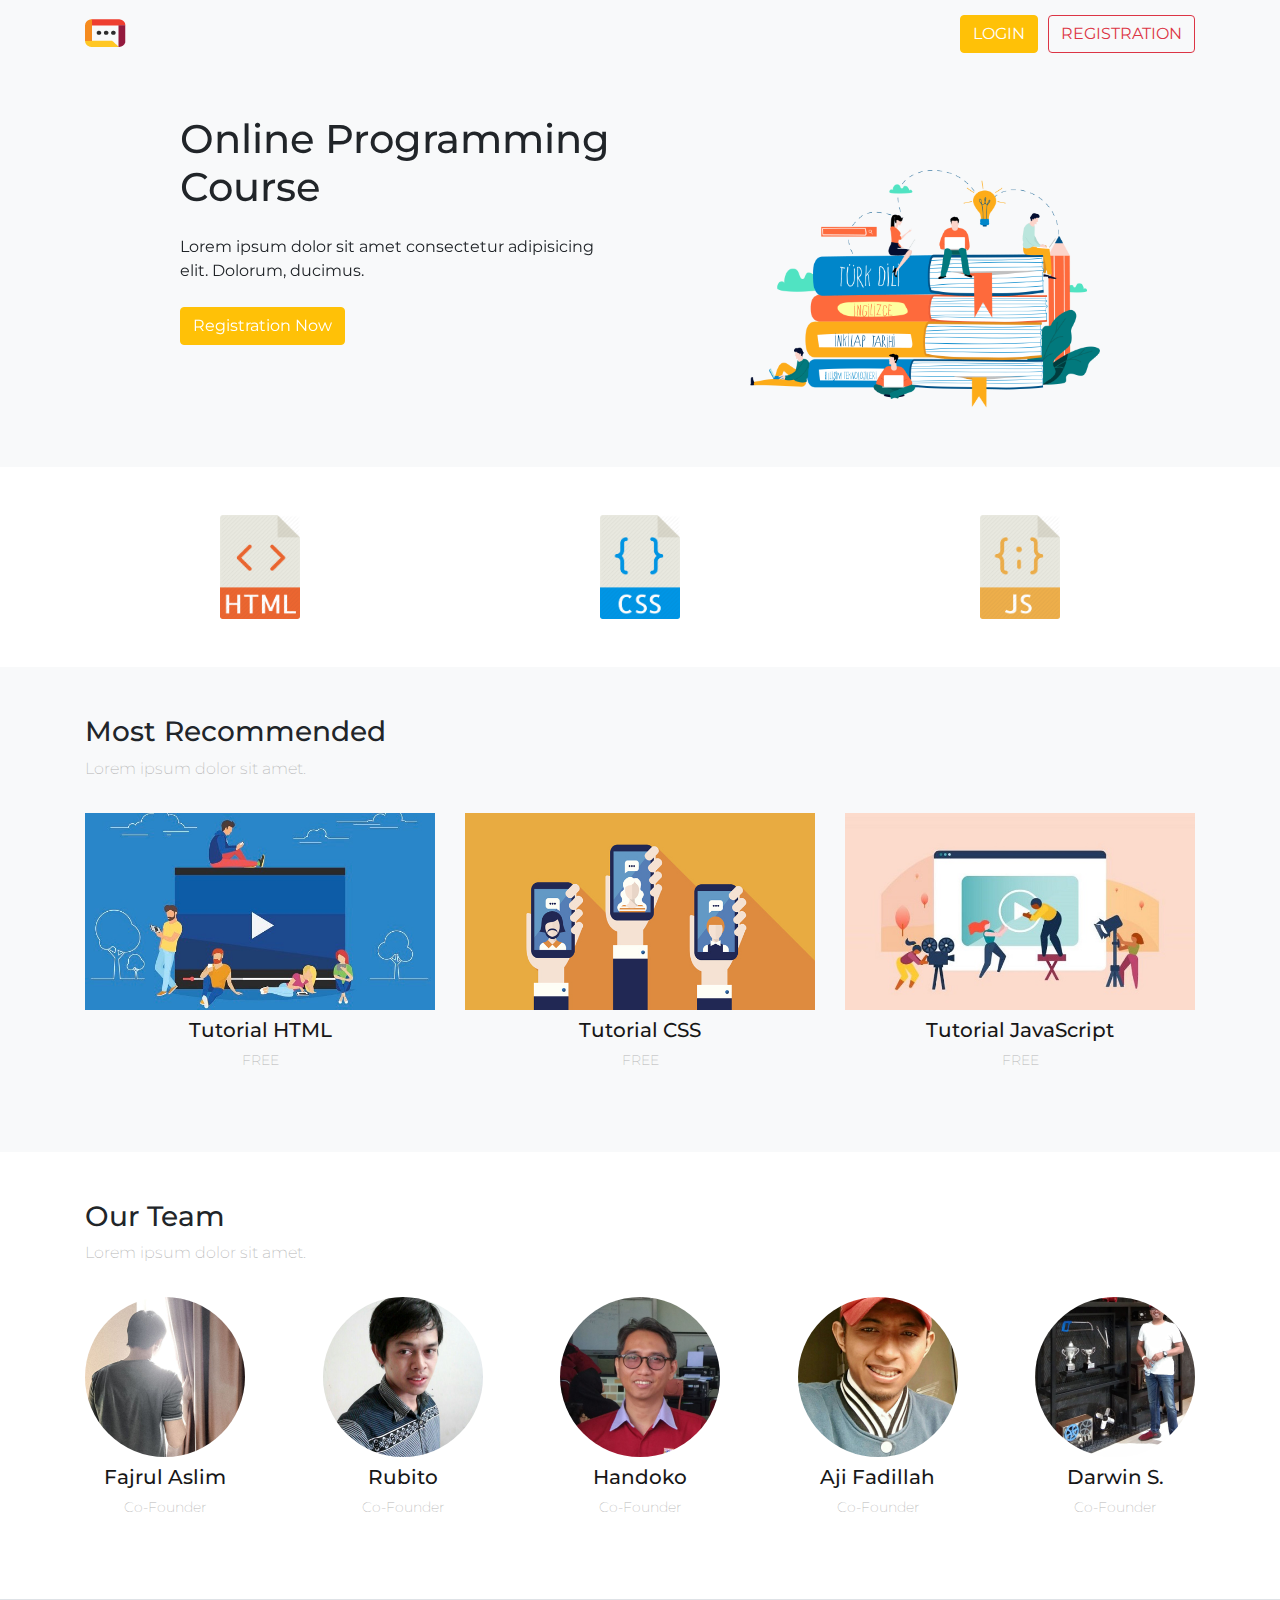
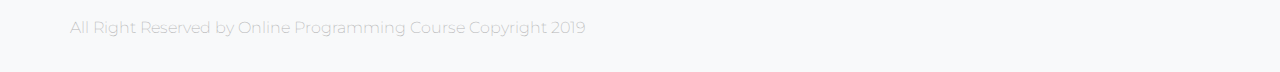
<file: index.html>
<!doctype html>
<html lang="en">

<head>
    <!-- Required meta tags -->
    <meta charset="utf-8">
    <meta name="viewport" content="width=device-width, initial-scale=1, shrink-to-fit=no">

    <!-- Bootstrap CSS -->
    <link rel="stylesheet" href="css/bootstrap.min.css">

    <!-- Font Awesome -->
    <link rel="stylesheet" href="css/all.css">

    <!-- Google Font -->
    <link href="https://fonts.googleapis.com/css?family=Lora:400,700|Montserrat:200,400,600&display=swap"
        rel="stylesheet">

    <!-- My CSS -->
    <link rel="stylesheet" href="css/style.css">

    <title>Online Programming Course</title>
</head>

<body>
    <!-- Navbar -->
    <nav class="navbar navbar-expand-lg navbar-light bg-light">
        <div class="container">
            <a class="navbar-brand" href="index.html"><img src="img/logo_small.png" alt="logo"></a>
            <button class="navbar-toggler" type="button" data-toggle="collapse" data-target="#navbarNav"
                aria-controls="navbarNav" aria-expanded="false" aria-label="Toggle navigation">
                <span class="navbar-toggler-icon"></span>
            </button>
            <div class="collapse navbar-collapse" id="navbarNav">
                <ul class="navbar-nav text-uppercase ml-auto">
                    <li class="nav-item">
                        <a href="login.html" class="btn btn-warning text-white">Login</a>
                    </li>
                    <li class="nav-item">
                        <a href="register.html" class="btn btn-outline-danger">Registration</a>
                    </li>
                </ul>
            </div>
        </div>
    </nav>
    <!-- Akhir Navbar -->

    <!-- Carousel -->
    <div id="carouselExampleControls" class="carousel slide bg-light" data-ride="carousel">
        <div class="carousel-inner">
            <div class="container">
                <div class="carousel-item active">
                    <div class="row pt-5 justify-content-center">
                        <div class="col-9 col-sm-4 col-md-6 col-lg-5">
                            <h1 class="mb-4">Online Programming Course</h1>
                            <p class="mb-4">Lorem ipsum dolor sit amet consectetur adipisicing elit. Dolorum, ducimus.
                            </p>
                            <a href="register.html" class="btn btn-warning text-white">Registration Now</a>
                        </div>
                        <div class="col-3 col-sm-6 col-md-4 col-lg-4 d-none d-sm-block offset-1">
                            <img src="img/carousel.png" alt="picture" class="img-fluid">
                        </div>
                    </div>
                </div>
            </div>
        </div>
    </div>
    <!-- Akhir Carousel -->

    <!-- Code -->
    <section class="code">
        <div class="container">
            <div class="row text-center">
                <div class="col-md col-sm-6 p-5">
                    <img src="img/html_icon.png" alt="uniqlo" class="img-fluid" width="80">
                </div>
                <div class="col-md col-sm-6 p-5">
                    <img src="img/css_icon.png" alt="uniqlo" class="img-fluid" width="80">
                </div>
                <div class="col-md col-sm-6 p-5">
                    <img src="img/javascript_icon.png" alt="uniqlo" class="img-fluid" width="80">
                </div>
            </div>
        </div>
    </section>
    <!-- Akhir Code -->

    <!-- Feature -->
    <section class="feature bg-light p-5">
        <div class="container">
            <div class="row mb-3">
                <div class="col">
                    <h3>Most Recommended</h3>
                    <p>Lorem ipsum dolor sit amet.</p>
                </div>
            </div>
            <div class="row">
                <div class="col-12 col-sm-6 col-md-4 col-lg-4">
                    <figure class="figure">
                        <img src="img/cover-01.jpg" class="figure-img img-fluid">
                        <figcaption class="figure-caption text-center">
                            <h5>Tutorial HTML</h5>
                            <p>FREE</p>
                        </figcaption>
                    </figure>
                </div>
                <div class="col-12 col-sm-6 col-md-4 col-lg-4">
                    <figure class="figure">
                        <img src="img/cover-02.jpg" class="figure-img img-fluid">
                        <figcaption class="figure-caption text-center">
                            <h5>Tutorial CSS</h5>
                            <p>FREE</p>
                        </figcaption>
                    </figure>
                </div>
                <div class="col-12 col-sm-6 col-md-4 col-lg-4">
                    <figure class="figure">
                        <img src="img/cover-03.jpg" class="figure-img img-fluid">
                        <figcaption class="figure-caption text-center">
                            <h5>Tutorial JavaScript</h5>
                            <p>FREE</p>
                        </figcaption>
                    </figure>
                </div>
            </div>
        </div>
    </section>
    <!-- Akhir Feature -->

    <!-- Our Team -->
    <section class="team p-5">
        <div class="container">
            <div class="row mb-3">
                <div class="col">
                    <h3>Our Team</h3>
                    <p>Lorem ipsum dolor sit amet.</p>
                </div>
            </div>
            <div class="row justify-content-between">
                <div class="col-6 col-sm-2 text-center">
                    <figure class="figure">
                        <img src="img/1.jpg" class="figure-img img-fluid rounded-circle">
                        <figcaption class="figure-caption text-center">
                            <h5>Fajrul Aslim</h5>
                            <p>Co-Founder</p>
                        </figcaption>
                    </figure>
                </div>
                <div class="col-6 col-sm-2 text-center">
                    <figure class="figure">
                        <img src="img/2.jpg" class="figure-img img-fluid rounded-circle">
                        <figcaption class="figure-caption text-center">
                            <h5>Rubito</h5>
                            <p>Co-Founder</p>
                        </figcaption>
                    </figure>
                </div>
                <div class="col-6 col-sm-2 text-center">
                    <figure class="figure">
                        <img src="img/3.jpg" class="figure-img img-fluid rounded-circle">
                        <figcaption class="figure-caption text-center">
                            <h5>Handoko</h5>
                            <p>Co-Founder</p>
                        </figcaption>
                    </figure>
                </div>
                <div class="col-6 col-sm-2 text-center">
                    <figure class="figure">
                        <img src="img/4.jpg" class="figure-img img-fluid rounded-circle">
                        <figcaption class="figure-caption text-center">
                            <h5>Aji Fadillah</h5>
                            <p>Co-Founder</p>
                        </figcaption>
                    </figure>
                </div>
                <div class="col-6 col-sm-2 text-center">
                    <figure class="figure">
                        <img src="img/5.jpg" class="figure-img img-fluid rounded-circle">
                        <figcaption class="figure-caption text-center">
                            <h5>Darwin S.</h5>
                            <p>Co-Founder</p>
                        </figcaption>
                    </figure>
                </div>
            </div>
        </div>
    </section>
    <!-- Akhir Our Team -->

    <!-- footer -->
    <footer class="border-top p-3 bg-light">
        <div class="container">
            <div class="row">
                <p>All Right Reserved by Online Programming Course Copyright 2019</p>
            </div>
        </div>
    </footer>
    <!-- akhir footer -->

    <!-- Optional JavaScript -->
    <!-- jQuery first, then Popper.js, then Bootstrap JS -->
    <script src="js/jquery-3.4.1.min.js"></script>
    <script src="js/popper.min.js"></script>
    <script src="js/bootstrap.min.js"></script>
    <script src="js/all.js"></script>
</body>

</html>
</file>
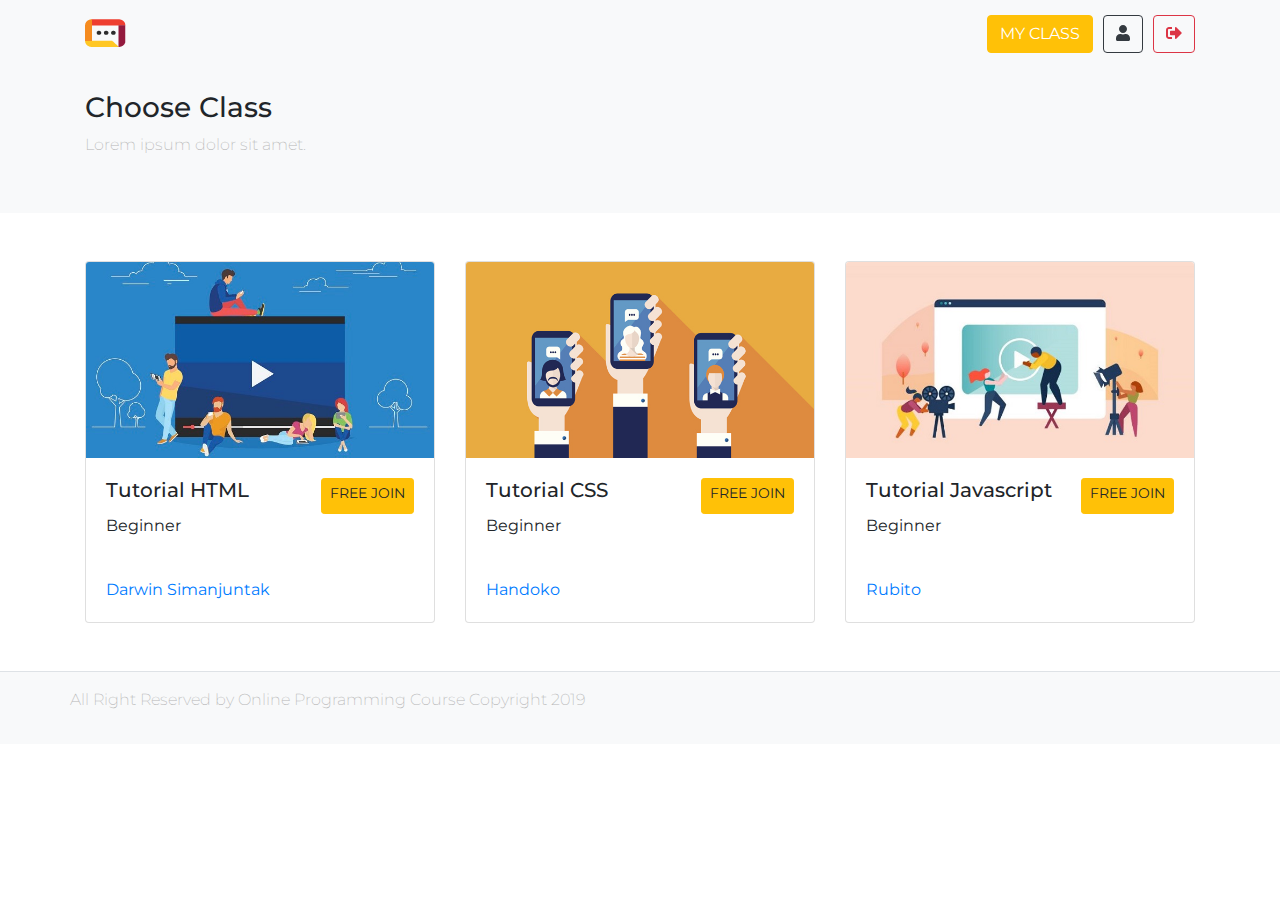
<file: dashboard.html>
<!doctype html>
<html lang="en">

<head>
    <!-- Required meta tags -->
    <meta charset="utf-8">
    <meta name="viewport" content="width=device-width, initial-scale=1, shrink-to-fit=no">

    <!-- Bootstrap CSS -->
    <link rel="stylesheet" href="css/bootstrap.min.css">

    <!-- Font Awesome -->
    <link rel="stylesheet" href="css/all.css">

    <!-- Google Font -->
    <link href="https://fonts.googleapis.com/css?family=Lora:400,700|Montserrat:200,400,600&display=swap"
        rel="stylesheet">

    <!-- My CSS -->
    <link rel="stylesheet" href="css/style.css">

    <title>Online Programming Course</title>
</head>

<body>
    <!-- Navbar -->
    <nav class="navbar navbar-expand-lg navbar-light bg-light">
        <div class="container">
            <a class="navbar-brand" href="dashboard.html"><img src="img/logo_small.png" alt="logo"></a>
            <button class="navbar-toggler" type="button" data-toggle="collapse" data-target="#navbarNav"
                aria-controls="navbarNav" aria-expanded="false" aria-label="Toggle navigation">
                <span class="navbar-toggler-icon"></span>
            </button>
            <div class="collapse navbar-collapse" id="navbarNav">
                <ul class="navbar-nav text-uppercase ml-auto">
                    <li class="nav-item">
                        <a href="myclass.html" class="btn btn-warning text-white">My Class</a>
                    </li>
                    <li class="nav-item">
                        <a href="profile.html" class="btn btn-outline-dark"><i class="fas fa-user"></i></a>
                    </li>
                    <li class="nav-item">
                        <a href="index.html" class="btn btn-outline-danger"><i class="fas fa-sign-out-alt"></i></a>
                    </li>
                </ul>
            </div>
        </div>
    </nav>
    <!-- Akhir Navbar -->

    <!-- Feature -->
    <section class="feature bg-light p-4">
        <div class="container">
            <div class="row mb-3">
                <div class="col">
                    <h3>Choose Class</h3>
                    <p>Lorem ipsum dolor sit amet.</p>
                </div>
            </div>
        </div>
    </section>
    <!-- Akhir Feature -->

    <!-- Category Class -->
    <section class="category-class p-5">
        <div class="container">
            <div class="row">
                <div class="col-12 col-sm-6 col-md-4 col-lg-4">
                    <div class="card">
                        <img src=" img/cover-01.jpg" class="card-img-top">
                        <div class="card-body">
                            <div class="d-flex justify-content-between">
                                <h5 class="card-title">Tutorial HTML</h5>
                                <a href="myclass.html" class="btn btn-warning btn-sm">FREE JOIN</a>
                            </div>
                            <p class="card-text">Beginner</p>
                        </div>
                        <div class="card-body">
                            <span class="text-primary">Darwin Simanjuntak</span>
                        </div>
                    </div>
                </div>
                <div class="col-12 col-sm-6 col-md-4 col-lg-4">
                    <div class="card">
                        <img src=" img/cover-02.jpg" class="card-img-top">
                        <div class="card-body">
                            <div class="d-flex justify-content-between">
                                <h5 class="card-title">Tutorial CSS</h5>
                                <a href="myclass.html" class="btn btn-warning btn-sm">FREE JOIN</a>
                            </div>
                            <p class="card-text">Beginner</p>
                        </div>
                        <div class="card-body">
                            <span class="text-primary">Handoko</span>
                        </div>
                    </div>
                </div>
                <div class="col-12 col-sm-6 col-md-4 col-lg-4">
                    <div class="card">
                        <img src=" img/cover-03.jpg" class="card-img-top">
                        <div class="card-body">
                            <div class="d-flex justify-content-between">
                                <h5 class="card-title">Tutorial Javascript</h5>
                                <a href="myclass.html" class="btn btn-warning btn-sm">FREE JOIN</a>
                            </div>
                            <p class="card-text">Beginner</p>
                        </div>
                        <div class="card-body">
                            <span class="text-primary">Rubito</span>
                        </div>
                    </div>
                </div>
            </div>
        </div>
    </section>
    <!-- Akhir Category Class -->

    <!-- footer -->
    <footer class="border-top p-3 bg-light">
        <div class="container">
            <div class="row">
                <p>All Right Reserved by Online Programming Course Copyright 2019</p>
            </div>
        </div>
    </footer>
    <!-- akhir footer -->

    <!-- Optional JavaScript -->
    <!-- jQuery first, then Popper.js, then Bootstrap JS -->
    <script src="js/jquery-3.4.1.min.js"></script>
    <script src="js/popper.min.js"></script>
    <script src="js/bootstrap.min.js"></script>
    <script src="js/all.js"></script>
</body>

</html>
</file>
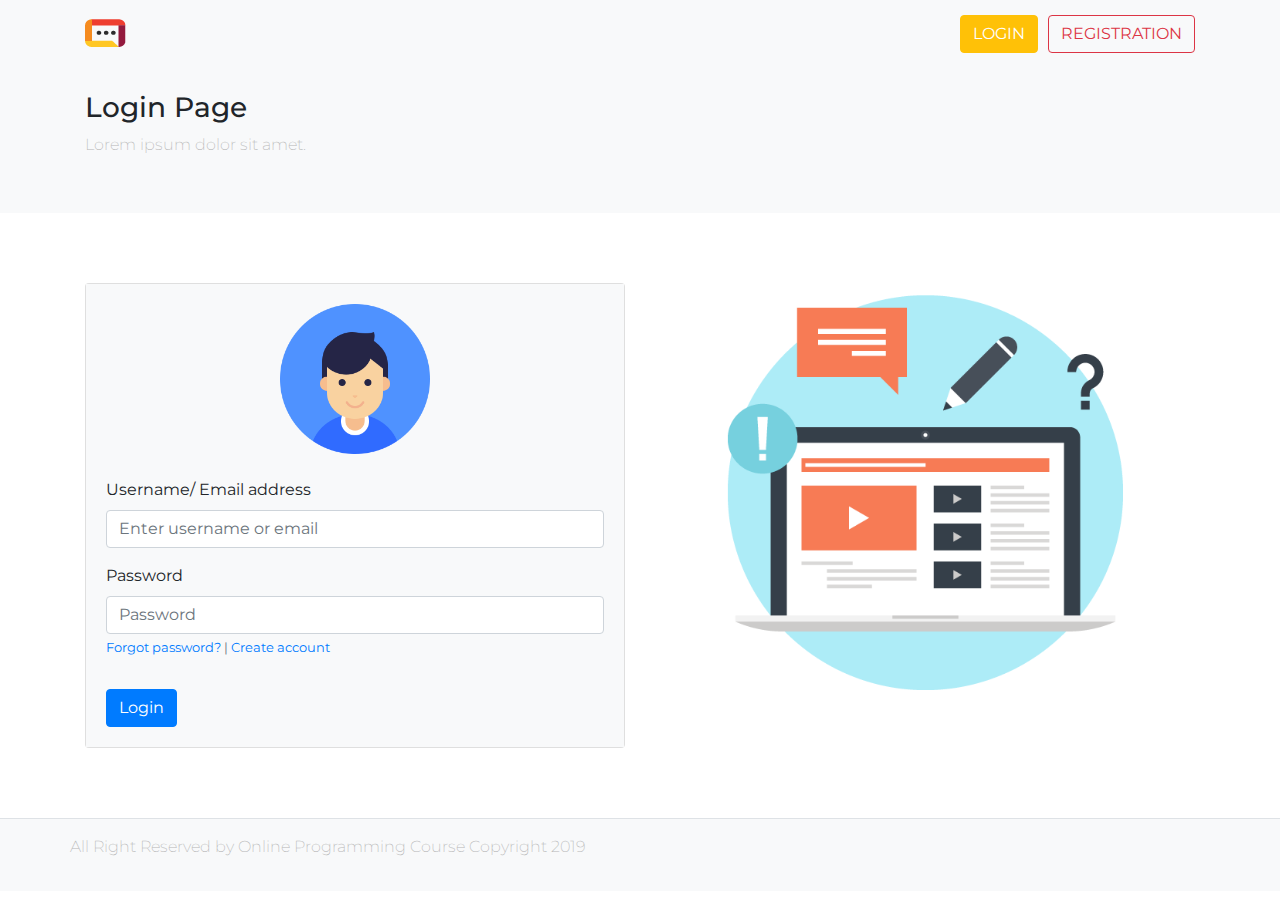
<file: login.html>
<!doctype html>
<html lang="en">

<head>
    <!-- Required meta tags -->
    <meta charset="utf-8">
    <meta name="viewport" content="width=device-width, initial-scale=1, shrink-to-fit=no">

    <!-- Bootstrap CSS -->
    <link rel="stylesheet" href="css/bootstrap.min.css">

    <!-- Font Awesome -->
    <link rel="stylesheet" href="css/all.css">

    <!-- Google Font -->
    <link href="https://fonts.googleapis.com/css?family=Lora:400,700|Montserrat:200,400,600&display=swap"
        rel="stylesheet">

    <!-- My CSS -->
    <link rel="stylesheet" href="css/style.css">

    <title>Login</title>
</head>

<body>
    <!-- Navbar -->
    <nav class="navbar navbar-expand-lg navbar-light bg-light">
        <div class="container">
            <a class="navbar-brand" href="index.html"><img src="img/logo_small.png" alt="logo"></a>
            <button class="navbar-toggler" type="button" data-toggle="collapse" data-target="#navbarNav"
                aria-controls="navbarNav" aria-expanded="false" aria-label="Toggle navigation">
                <span class="navbar-toggler-icon"></span>
            </button>
            <div class="collapse navbar-collapse" id="navbarNav">
                <ul class="navbar-nav text-uppercase ml-auto">
                    <li class="nav-item">
                        <a href="login.html" class="btn btn-warning text-white">Login</a>
                    </li>
                    <li class="nav-item">
                        <a href="register.html" class="btn btn-outline-danger">Registration</a>
                    </li>
                </ul>
            </div>
        </div>
    </nav>
    <!-- Akhir Navbar -->

    <!-- Feature -->
    <section class="feature bg-light p-4">
        <div class="container">
            <div class="row mb-3">
                <div class="col">
                    <h3>Login Page</h3>
                    <p>Lorem ipsum dolor sit amet.</p>
                </div>
            </div>
        </div>
    </section>
    <!-- Akhir Feature -->

    <!-- login form -->
    <section class="loginpage">
        <div class="container">
            <div class="row">
                <div class="col-12 col-sm-6 pt-10">
                    <div class="card">
                        <div class="card-body bg-light">
                            <form>
                                <div class="form-group text-center mb-4">
                                    <img src="img/user.png" width="150">
                                </div>
                                <div class="form-group">
                                    <label for="email">Username/ Email address</label>
                                    <input type="email" name="email" class="form-control" id="email"
                                        placeholder="Enter username or email">
                                </div>
                                <div class="form-group">
                                    <label for="exampleInputPassword1">Password</label>
                                    <input type="password" name="password" class="form-control" id="password"
                                        placeholder="Password">
                                    <small id="emailHelp" class="form-text text-muted"><a href="">Forgot
                                            password?</a> | <a href="register.html">Create
                                            account</a></small>
                                </div>

                                <button type="submit" class="btn btn-primary mt-3">Login</button>
                            </form>
                        </div>
                    </div>
                </div>
                <div class="col-12 col-sm-6 d-none d-sm-block d-md-block p-10">
                    <img src="img/login.png" alt="picture" class="img-fluid">
                </div>
            </div>
        </div>
    </section>
    <!-- Akhir login -->

    <!-- footer -->
    <footer class="border-top p-3 bg-light">
        <div class="container">
            <div class="row">
                <p>All Right Reserved by Online Programming Course Copyright 2019</p>
            </div>
        </div>
    </footer>
    <!-- akhir footer -->

    <!-- Optional JavaScript -->
    <!-- jQuery first, then Popper.js, then Bootstrap JS -->
    <script src="js/jquery-3.4.1.min.js"></script>
    <script src="js/popper.min.js"></script>
    <script src="js/bootstrap.min.js"></script>
    <script src="js/all.js"></script>
</body>

</html>
</file>
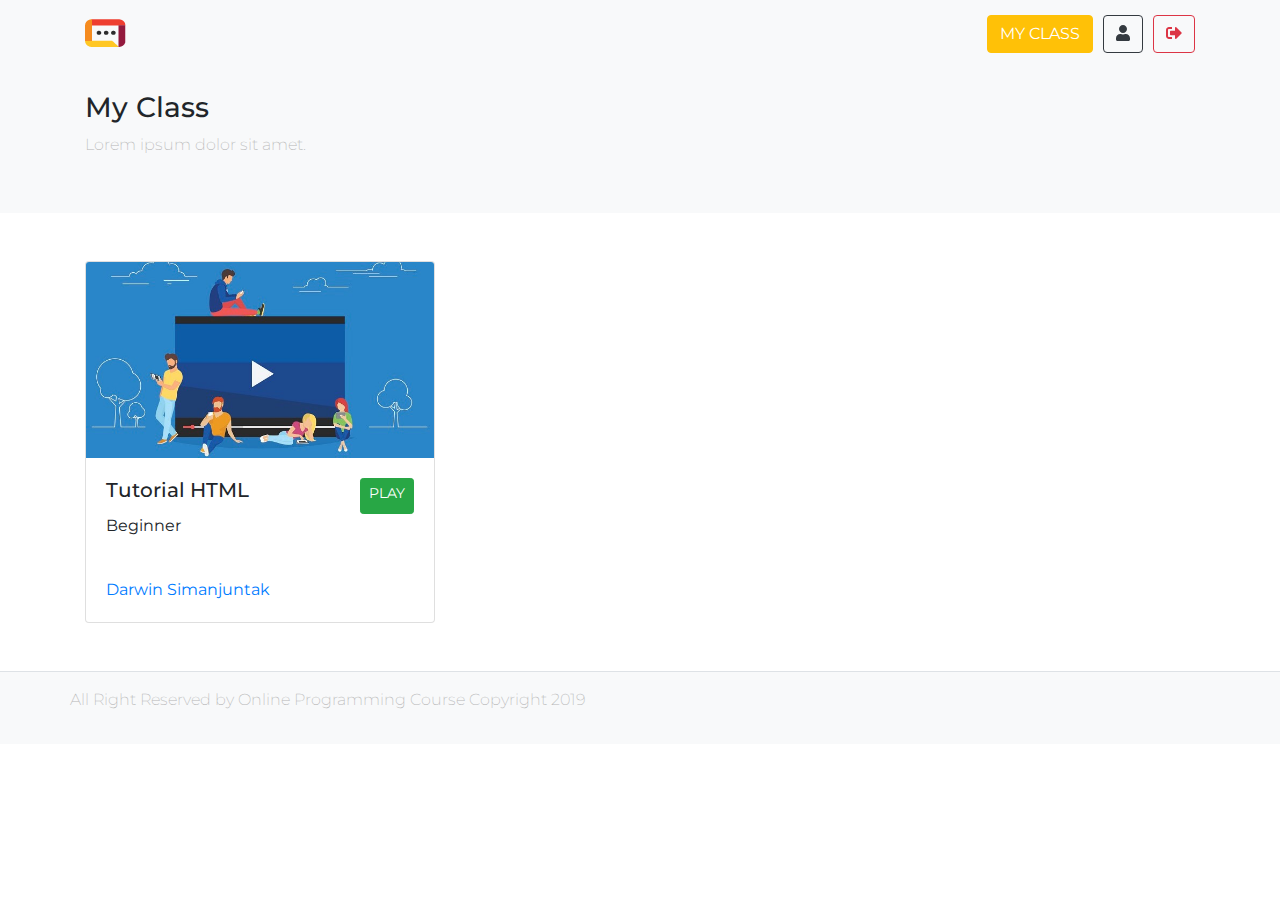
<file: myclass.html>
<!doctype html>
<html lang="en">

<head>
    <!-- Required meta tags -->
    <meta charset="utf-8">
    <meta name="viewport" content="width=device-width, initial-scale=1, shrink-to-fit=no">

    <!-- Bootstrap CSS -->
    <link rel="stylesheet" href="css/bootstrap.min.css">

    <!-- Font Awesome -->
    <link rel="stylesheet" href="css/all.css">

    <!-- Google Font -->
    <link href="https://fonts.googleapis.com/css?family=Lora:400,700|Montserrat:200,400,600&display=swap"
        rel="stylesheet">

    <!-- My CSS -->
    <link rel="stylesheet" href="css/style.css">

    <title>Online Programming Course</title>
</head>

<body>
    <!-- Navbar -->
    <nav class="navbar navbar-expand-lg navbar-light bg-light">
        <div class="container">
            <a class="navbar-brand" href="dashboard.html"><img src="img/logo_small.png" alt="logo"></a>
            <button class="navbar-toggler" type="button" data-toggle="collapse" data-target="#navbarNav"
                aria-controls="navbarNav" aria-expanded="false" aria-label="Toggle navigation">
                <span class="navbar-toggler-icon"></span>
            </button>
            <div class="collapse navbar-collapse" id="navbarNav">
                <ul class="navbar-nav text-uppercase ml-auto">
                    <li class="nav-item">
                        <a href="myclass.html" class="btn btn-warning text-white">My Class</a>
                    </li>
                    <li class="nav-item">
                        <a href="profile.html" class="btn btn-outline-dark"><i class="fas fa-user"></i></a>
                    </li>
                    <li class="nav-item">
                        <a href="index.html" class="btn btn-outline-danger"><i class="fas fa-sign-out-alt"></i></a>
                    </li>
                </ul>
            </div>
        </div>
    </nav>
    <!-- Akhir Navbar -->

    <!-- Feature -->
    <section class="feature bg-light p-4">
        <div class="container">
            <div class="row mb-3">
                <div class="col">
                    <h3>My Class</h3>
                    <p>Lorem ipsum dolor sit amet.</p>
                </div>
            </div>
        </div>
    </section>
    <!-- Akhir Feature -->

    <!-- Category Class -->
    <section class="category-class p-5">
        <div class="container">
            <div class="row">
                <div class="col-12 col-sm-6 col-md-4 col-lg-4">
                    <div class="card">
                        <img src=" img/cover-01.jpg" class="card-img-top">
                        <div class="card-body">
                            <div class="d-flex justify-content-between">
                                <h5 class="card-title">Tutorial HTML</h5>
                                <a href="play.html" class="btn btn-success btn-sm">PLAY</a>
                            </div>
                            <p class="card-text">Beginner</p>
                        </div>
                        <div class="card-body">
                            <span class="text-primary">Darwin Simanjuntak</span>
                        </div>
                    </div>
                </div>
            </div>
        </div>
    </section>
    <!-- Akhir Category Class -->

    <!-- footer -->
    <footer class="border-top p-3 bg-light">
        <div class="container">
            <div class="row">
                <p>All Right Reserved by Online Programming Course Copyright 2019</p>
            </div>
        </div>
    </footer>
    <!-- akhir footer -->

    <!-- Optional JavaScript -->
    <!-- jQuery first, then Popper.js, then Bootstrap JS -->
    <script src="js/jquery-3.4.1.min.js"></script>
    <script src="js/popper.min.js"></script>
    <script src="js/bootstrap.min.js"></script>
    <script src="js/all.js"></script>
</body>

</html>
</file>
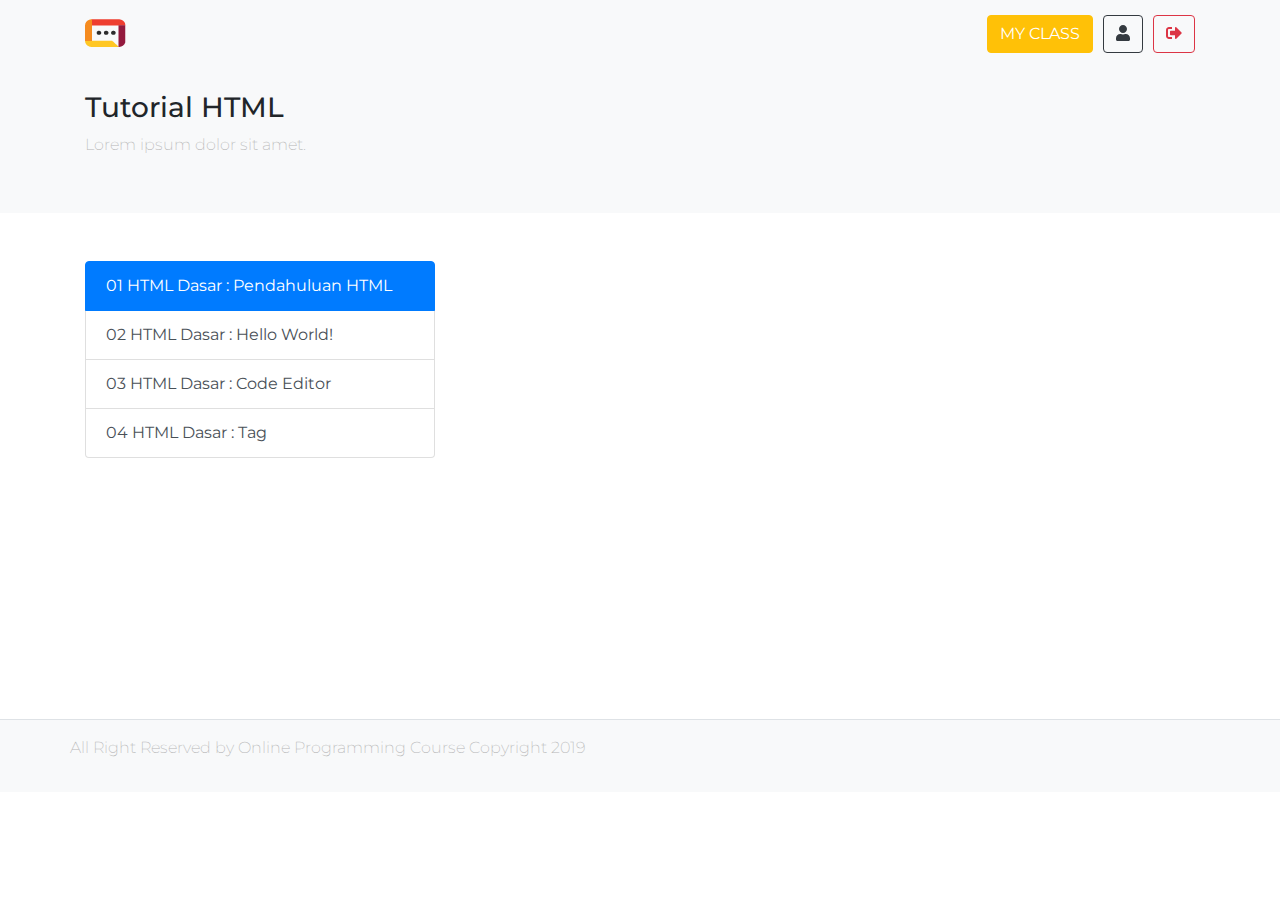
<file: play.html>
<!doctype html>
<html lang="en">

<head>
    <!-- Required meta tags -->
    <meta charset="utf-8">
    <meta name="viewport" content="width=device-width, initial-scale=1, shrink-to-fit=no">

    <!-- Bootstrap CSS -->
    <link rel="stylesheet" href="css/bootstrap.min.css">

    <!-- Font Awesome -->
    <link rel="stylesheet" href="css/all.css">

    <!-- Google Font -->
    <link href="https://fonts.googleapis.com/css?family=Lora:400,700|Montserrat:200,400,600&display=swap"
        rel="stylesheet">

    <!-- My CSS -->
    <link rel="stylesheet" href="css/style.css">

    <title>Online Programming Course</title>
</head>

<body>
    <!-- Navbar -->
    <nav class="navbar navbar-expand-lg navbar-light bg-light">
        <div class="container">
            <a class="navbar-brand" href="dashboard.html"><img src="img/logo_small.png" alt="logo"></a>
            <button class="navbar-toggler" type="button" data-toggle="collapse" data-target="#navbarNav"
                aria-controls="navbarNav" aria-expanded="false" aria-label="Toggle navigation">
                <span class="navbar-toggler-icon"></span>
            </button>
            <div class="collapse navbar-collapse" id="navbarNav">
                <ul class="navbar-nav text-uppercase ml-auto">
                    <li class="nav-item">
                        <a href="myclass.html" class="btn btn-warning text-white">My Class</a>
                    </li>
                    <li class="nav-item">
                        <a href="profile.html" class="btn btn-outline-dark"><i class="fas fa-user"></i></a>
                    </li>
                    <li class="nav-item">
                        <a href="index.html" class="btn btn-outline-danger"><i class="fas fa-sign-out-alt"></i></a>
                    </li>
                </ul>
            </div>
        </div>
    </nav>
    <!-- Akhir Navbar -->

    <!-- Feature -->
    <section class="feature bg-light p-4">
        <div class="container">
            <div class="row mb-3">
                <div class="col">
                    <h3>Tutorial HTML</h3>
                    <p>Lorem ipsum dolor sit amet.</p>
                </div>
            </div>
        </div>
    </section>
    <!-- Akhir Feature -->

    <!-- Category Class -->
    <section class="category-class p-5">
        <div class="container">
            <div class="row">
                <div class="col-12 col-sm-4 mb-5">
                    <div class="list-group">
                        <a href="#" class="list-group-item list-group-item-action active">
                            01 HTML Dasar : Pendahuluan HTML
                        </a>
                        <a href="#" class="list-group-item list-group-item-action">
                            02 HTML Dasar : Hello World!</a>
                        <a href="#" class="list-group-item list-group-item-action">
                            03 HTML Dasar : Code Editor</a>
                        <a href="#" class="list-group-item list-group-item-action">
                            04 HTML Dasar : Tag</a>
                    </div>
                </div>
                <div class="col-12 col-sm-8">
                    <div class="embed-responsive embed-responsive-16by9">
                        <iframe class="embed-responsive-item" src="https://youtube.com/embed/NBZ9Ro6UKV8"
                            allowfullscreen></iframe>
                    </div>
                </div>
            </div>
        </div>
    </section>
    <!-- Akhir Category Class -->

    <!-- footer -->
    <footer class="border-top p-3 bg-light">
        <div class="container">
            <div class="row">
                <p>All Right Reserved by Online Programming Course Copyright 2019</p>
            </div>
        </div>
    </footer>
    <!-- akhir footer -->

    <!-- Optional JavaScript -->
    <!-- jQuery first, then Popper.js, then Bootstrap JS -->
    <script src="js/jquery-3.4.1.min.js"></script>
    <script src="js/popper.min.js"></script>
    <script src="js/bootstrap.min.js"></script>
    <script src="js/all.js"></script>
</body>

</html>
</file>
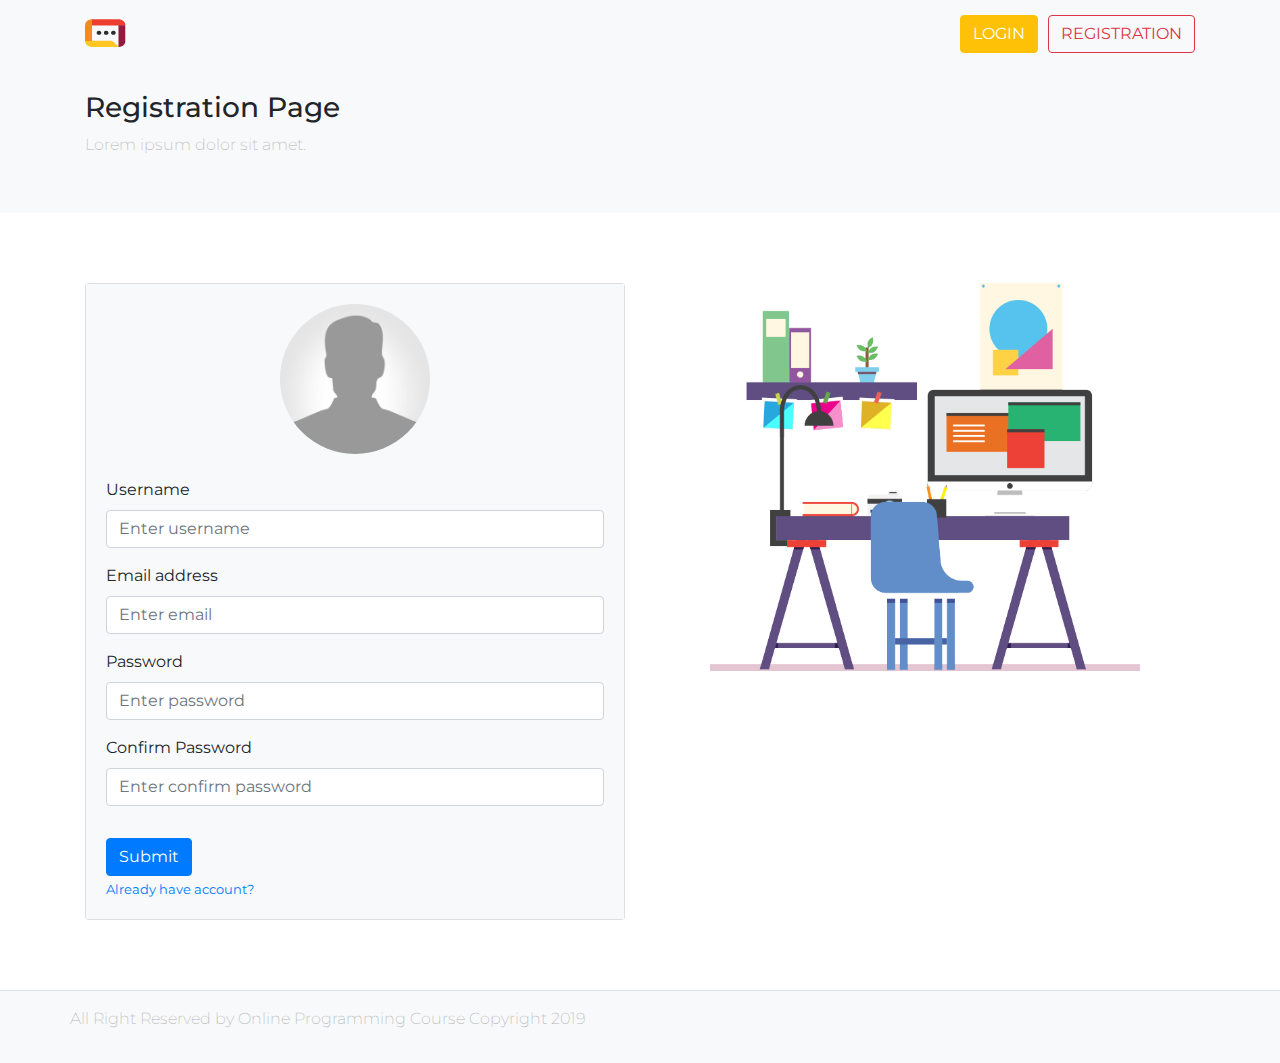
<file: register.html>
<!doctype html>
<html lang="en">

<head>
    <!-- Required meta tags -->
    <meta charset="utf-8">
    <meta name="viewport" content="width=device-width, initial-scale=1, shrink-to-fit=no">

    <!-- Bootstrap CSS -->
    <link rel="stylesheet" href="css/bootstrap.min.css">

    <!-- Font Awesome -->
    <link rel="stylesheet" href="css/all.css">

    <!-- Google Font -->
    <link href="https://fonts.googleapis.com/css?family=Lora:400,700|Montserrat:200,400,600&display=swap"
        rel="stylesheet">

    <!-- My CSS -->
    <link rel="stylesheet" href="css/style.css">

    <title>Registration</title>
</head>

<body>
    <!-- Navbar -->
    <nav class="navbar navbar-expand-lg navbar-light bg-light">
        <div class="container">
            <a class="navbar-brand" href="index.html"><img src="img/logo_small.png" alt="logo"></a>
            <button class="navbar-toggler" type="button" data-toggle="collapse" data-target="#navbarNav"
                aria-controls="navbarNav" aria-expanded="false" aria-label="Toggle navigation">
                <span class="navbar-toggler-icon"></span>
            </button>
            <div class="collapse navbar-collapse" id="navbarNav">
                <ul class="navbar-nav text-uppercase ml-auto">
                    <li class="nav-item">
                        <a href="login.html" class="btn btn-warning text-white">Login</a>
                    </li>
                    <li class="nav-item">
                        <a href="register.html" class="btn btn-outline-danger">Registration</a>
                    </li>
                </ul>
            </div>
        </div>
    </nav>
    <!-- Akhir Navbar -->

    <!-- Feature -->
    <section class="feature bg-light p-4">
        <div class="container">
            <div class="row mb-3">
                <div class="col">
                    <h3>Registration Page</h3>
                    <p>Lorem ipsum dolor sit amet.</p>
                </div>
            </div>
        </div>
    </section>
    <!-- Akhir Feature -->

    <!-- register form -->
    <section class="registerpage">
        <div class="container">
            <div class="row">
                <div class="col-12 col-sm-6 pt-10">
                    <div class="card">
                        <div class="card-body bg-light">
                            <form>
                                <div class="form-group text-center mb-4">
                                    <img src="img/default.jpg" class="rounded-circle" width="150">
                                </div>
                                <div class="form-group">
                                    <label for="username">Username</label>
                                    <input type="username" name="username" class="form-control" id="username"
                                        placeholder="Enter username">
                                </div>
                                <div class="form-group">
                                    <label for="email">Email address</label>
                                    <input type="email" name="email" class="form-control" id="email"
                                        placeholder="Enter email">
                                </div>
                                <div class="form-group">
                                    <label for="password">Password</label>
                                    <input type="password" name="password" class="form-control" id="password"
                                        placeholder="Enter password">
                                </div>
                                <div class="form-group">
                                    <label for="password_confirm">Confirm Password</label>
                                    <input type="password" name="password_confirm" class="form-control"
                                        id="password_confirm" placeholder="Enter confirm password">
                                </div>

                                <button type="submit" class="btn btn-primary mt-3">Submit</button>
                                <small id="emailHelp" class="form-text text-muted"><a href="login.html">Already have
                                        account?</a></small>
                            </form>
                        </div>
                    </div>
                </div>
                <div class="col-6 p-10">
                    <img src="img/register.png" alt="picture" class="img-fluid">
                </div>
            </div>
        </div>
    </section>
    <!-- Akhir register -->

    <!-- footer -->
    <footer class="border-top p-3 bg-light">
        <div class="container">
            <div class="row">
                <p>All Right Reserved by Online Programming Course Copyright 2019</p>
            </div>
        </div>
    </footer>
    <!-- akhir footer -->

    <!-- Optional JavaScript -->
    <!-- jQuery first, then Popper.js, then Bootstrap JS -->
    <script src="js/jquery-3.4.1.min.js"></script>
    <script src="js/popper.min.js"></script>
    <script src="js/bootstrap.min.js"></script>
    <script src="js/all.js"></script>
</body>

</html>
</file>
<file: css/style.css>
body {
    font-family: 'Montserrat';
}

.nav-item {
    margin-left: 10px;
}

/* carousel */
.carousel {
    height: 400px;
}

/* code */

/* Feature */

.feature p, .team p, footer p {
    font-weight: 200;
    color: #B7B7B7;
}

.figure h5 {
    color: #171717;
}

/* login and register */
.p-10 {
    padding: 70px 70px;
}

.pt-10 {
    padding-top: 70px;
    padding-bottom: 70px;
}
</file>
